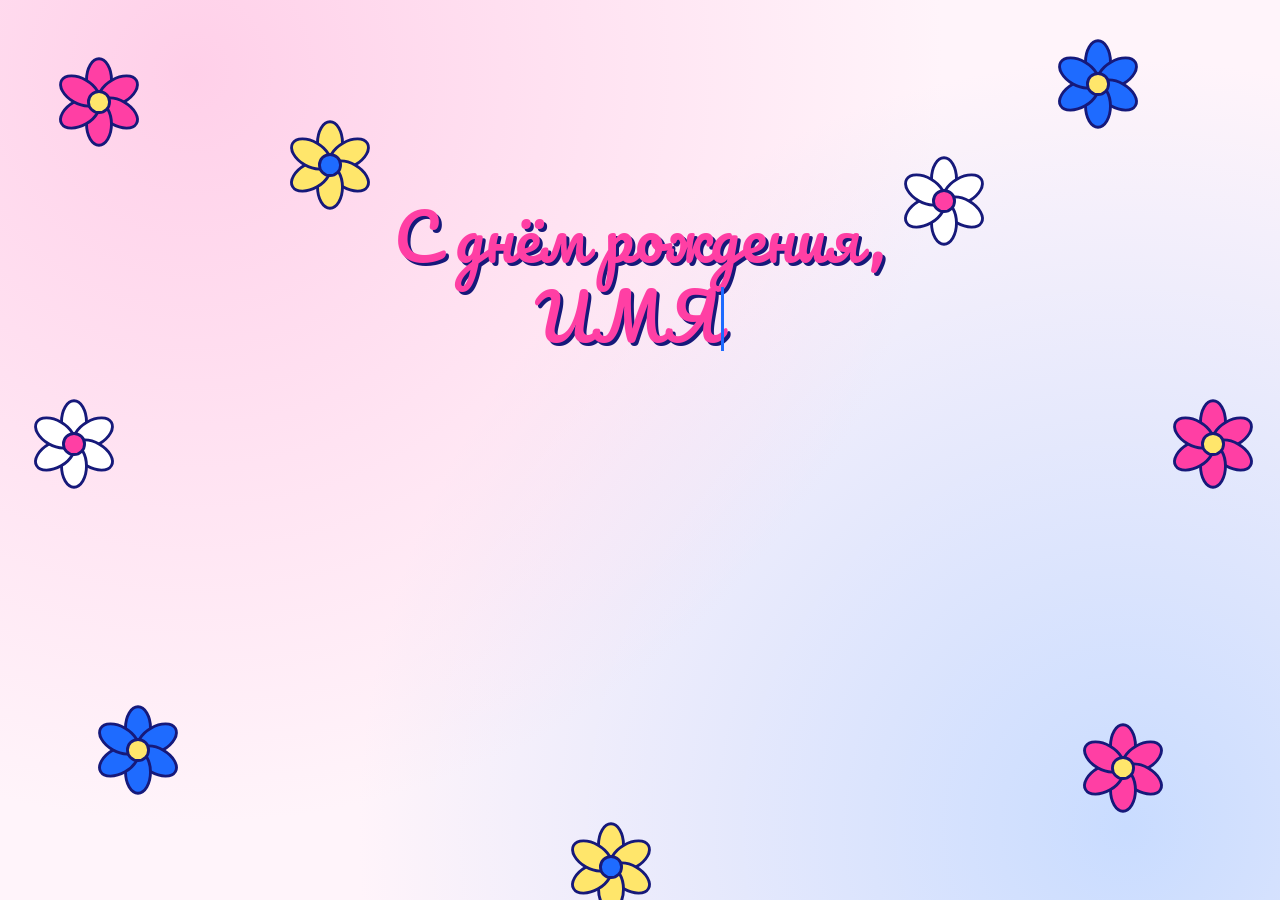
<file: index.html>
<!doctype html>
<html lang="ru">
<head>
<meta charset="utf-8">
<meta name="viewport" content="width=device-width,initial-scale=1,viewport-fit=cover">
<title>Тебе тут кое-что есть</title>
<link rel="preconnect" href="https://fonts.googleapis.com">
<link rel="preconnect" href="https://fonts.gstatic.com" crossorigin>
<link href="https://fonts.googleapis.com/css2?family=Pacifico&display=swap" rel="stylesheet">
<link rel="stylesheet" href="style.css">
</head>
<body>
<div class="garden" id="garden"></div>
<main class="wrap intro">
  <h1 data-type>С днём рождения, ИМЯ!</h1>
  <div class="lines">
    <p data-type>Тут немного текста, игр и один подарок.</p>
    <p data-type>Спешить некуда, всё сохранится.</p>
    <p data-type>Проиграть тут нельзя, я проверял.</p>
  </div>
  <a class="btn" href="hub.html" id="go">Поехали</a>
</main>
<script src="app.js"></script>
<script>
BD.garden(document.getElementById('garden'), 9);
document.getElementById('go').addEventListener('click', () => BD.set('intro'));

const sleep = ms => new Promise(r => setTimeout(r, ms));
const els = [...document.querySelectorAll('[data-type]')];
const reduce = matchMedia('(prefers-reduced-motion:reduce)').matches;
let skip = reduce;
addEventListener('pointerdown', () => { skip = true; }); // тап по экрану дописывает всё сразу
const caret = Object.assign(document.createElement('span'), { className: 'caret' });

// Весь текст сразу лежит в разметке (скрытый), поэтому строки не прыгают при печати
const parts = els.map(el => {
  const text = el.textContent;
  el.setAttribute('aria-label', text);
  el.innerHTML = '<span class="t" aria-hidden="true"></span><span class="r" aria-hidden="true"></span>';
  el.lastChild.textContent = text;
  return { el, text, t: el.firstChild, r: el.lastChild };
});

(async () => {
  try { await Promise.race([document.fonts.load('1em Pacifico', 'Привет'), sleep(1500)]); } catch (e) {}
  for (const { el, text, t, r } of parts) {
    el.insertBefore(caret, r);
    for (let i = 1; i <= text.length && !skip; i++) {
      t.textContent = text.slice(0, i); r.textContent = text.slice(i);
      await sleep(55 + Math.random() * 45);
    }
    t.textContent = text; r.textContent = '';
    if (!skip) await sleep(450);
  }
  caret.remove();
  document.getElementById('go').classList.add('show');
})();
</script>
</body>
</html>
</file>
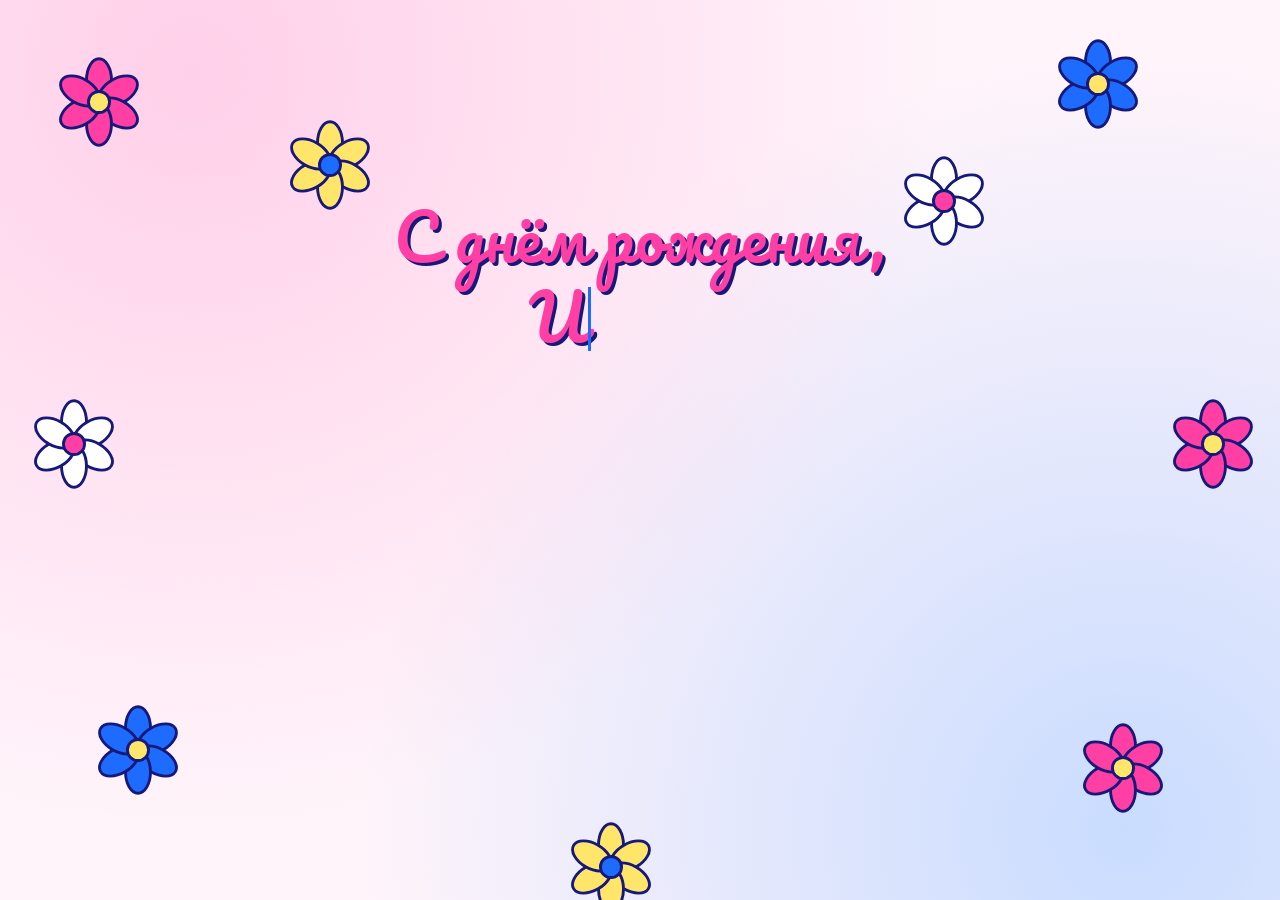
<file: hub.html>
<!doctype html>
<html lang="ru">
<head>
<meta charset="utf-8">
<meta name="viewport" content="width=device-width,initial-scale=1,viewport-fit=cover">
<title>Что тут есть</title>
<link rel="stylesheet" href="style.css">
</head>
<body>
<div class="garden" id="garden"></div>
<main class="wrap">
  <div class="top"><h2>Что тут есть</h2><span class="count" id="count"></span></div>
  <div class="list" id="list"></div>
</main>
<script src="app.js"></script>
<script>
// id совпадает с ключом прогресса. need: что должно быть пройдено до открытия.
const ITEMS = [
  {id:'card',    ico:'💌', title:'Открытка',          sub:'Прочитай и потыкай фотки',     href:'card.html',    need:[]},
  {id:'snake',   ico:'🐍', title:'Змейка',            sub:'Собери части подарков',        href:'snake.html',   need:['card']},
  {id:'scratch', ico:'🎟️', title:'Стирашка',          sub:'Найди слои и угадай подарки',  href:'scratch.html', need:['card']},
  {id:'wish',    ico:'✍️', title:'Желание',           sub:'Что хочешь на следующий год',  href:'wish.html',    need:['card']},
  {id:'candles', ico:'🎂', title:'Свечи',             sub:'Последний шаг',                href:'candles.html', need:['snake','scratch','wish'], final:true}
];
BD.garden(document.getElementById('garden'), 6);
const p = BD.get();
if (!p.intro && !BD.dev) location.replace('index.html');
const list = document.getElementById('list');
ITEMS.forEach(it => {
  if (it.final) list.insertAdjacentHTML('beforeend','<div class="sep"></div>');
  const open = BD.dev || it.need.every(n => p[n]);
  const done = !!p[it.id];
  const a = document.createElement('a');
  a.className = 'item ' + (done ? 'done' : open ? 'open' : 'locked') + (it.final ? ' final' : '');
  if (open) a.href = it.href; else a.setAttribute('aria-disabled','true');
  const hint = open ? it.sub : (it.final ? 'Откроется, когда пройдёшь всё' : 'Откроется после открытки');
  a.innerHTML = `<span class="ico">${open ? it.ico : '🔒'}</span><span><b>${it.title}</b><small>${hint}</small></span>`;
  list.appendChild(a);
});
const n = ['snake','scratch','wish'].filter(k => p[k]).length;
document.getElementById('count').textContent = p.card ? n + ' из 3' : '';
</script>
</body>
</html>
</file>
<file: style.css>
:root{
  --paper:#fff4fa; --card:#fff; --ink:#16197a; --muted:#5d5f9a;
  --banana:#ffe66b; --gum:#ff3fa4; --teal:#35c4c4; --sky:#1e6bff;
  --spring:cubic-bezier(.34,1.56,.64,1);
  color-scheme:light;
}
*{box-sizing:border-box;margin:0}
html{-webkit-text-size-adjust:100%}
body{
  font-family:-apple-system,BlinkMacSystemFont,"SF Pro Display","SF Pro Text","Helvetica Neue",Arial,sans-serif;
  background:radial-gradient(circle at 15% 8%,#ffd0e9,transparent 55%),radial-gradient(circle at 88% 92%,#c9dcff,transparent 55%),var(--paper);
  background-attachment:fixed;color:var(--ink);line-height:1.45;
  min-height:100svh;padding:env(safe-area-inset-top) 20px env(safe-area-inset-bottom);
  -webkit-font-smoothing:antialiased;
}
.wrap{max-width:560px;margin:0 auto;padding:56px 0 48px;position:relative;z-index:1}
h1{font-size:clamp(2.2rem,9vw,3.4rem);line-height:1.05;letter-spacing:-.03em;font-weight:800}
h2{font-size:1.5rem;letter-spacing:-.02em;font-weight:700}
p{color:var(--muted);font-size:1.08rem;max-width:44ch}
.btn{
  display:inline-block;border:0;cursor:pointer;font:inherit;font-weight:600;
  background:var(--ink);color:#fff;padding:15px 30px;border-radius:999px;text-decoration:none;
  transition:transform .35s var(--spring);
}
.btn:active{transform:scale(.94)}
a:focus-visible,button:focus-visible{outline:3px solid var(--sky);outline-offset:3px}

/* hub */
.top{display:flex;justify-content:space-between;align-items:baseline;margin-bottom:28px}
.count{color:var(--muted);font-weight:600;font-size:.95rem}
.list{display:grid;gap:14px}
.item{
  display:flex;align-items:center;gap:16px;padding:18px 20px;border-radius:22px;
  background:var(--card);color:var(--ink);text-decoration:none;position:relative;
  box-shadow:0 1px 2px rgba(0,0,0,.04),0 8px 24px rgba(0,0,0,.05);
  transition:transform .4s var(--spring);
}
.item .ico{font-size:1.9rem;width:48px;height:48px;display:grid;place-items:center;border-radius:14px;background:var(--paper)}
.item b{display:block;font-size:1.08rem}
.item small{color:var(--muted);font-size:.92rem}
.item.locked{opacity:.55;filter:grayscale(1);pointer-events:none}
.item.locked .ico{background:#e8e8ed}
.item.open{background:var(--banana);border:2.5px solid var(--ink);box-shadow:5px 5px 0 var(--ink)}
.item.open .ico{background:#fff;border:2px solid var(--ink)}
.item.open:active{transform:translate(3px,3px);box-shadow:2px 2px 0 var(--ink)}
.item.done{background:#e9fbf6;border:2.5px solid var(--teal);box-shadow:5px 5px 0 var(--teal)}
.item.done::after{content:"✓";position:absolute;right:20px;font-weight:800;color:var(--teal);font-size:1.3rem}
.item.final.open{background:var(--gum)}
.sep{height:6px}
@media (prefers-reduced-motion:reduce){*{animation-duration:.01s!important;animation-delay:0s!important;transition:none!important}}

/* плавные переходы между страницами (Chrome, Safari; остальные игнорируют) */
@view-transition{navigation:auto}
::view-transition-old(root){animation:.25s ease both vt-out}
::view-transition-new(root){animation:.35s ease both vt-in}
@keyframes vt-out{to{opacity:0;transform:scale(.98)}}
@keyframes vt-in{from{opacity:0;transform:scale(1.02)}}

/* intro */
.intro{display:flex;flex-direction:column;align-items:center;justify-content:center;text-align:center;min-height:100svh;gap:22px}
.intro h1,.intro .lines p{font-family:Pacifico,"Segoe Script","Comic Sans MS",cursive;font-weight:400}
.intro h1{font-size:clamp(2.3rem,11vw,4rem);line-height:1.25;letter-spacing:0;color:var(--gum);text-shadow:3px 3px 0 var(--ink)}
.intro .lines p{font-size:clamp(1.15rem,5vw,1.5rem);color:var(--ink);max-width:20ch;margin:0 auto 14px;line-height:1.5}
.r{visibility:hidden}
.caret{display:inline-block;width:3px;height:1em;margin-left:2px;background:var(--sky);vertical-align:-.12em;animation:blink 1s steps(1) infinite}
@keyframes blink{50%{opacity:0}}
.intro .btn{opacity:0;transform:translateY(10px);pointer-events:none;transition:opacity .5s,transform .5s var(--spring)}
.intro .btn.show{opacity:1;transform:none;pointer-events:auto}
.hub-btn{background:var(--gum)}

/* цветочки */
.garden{position:fixed;inset:0;pointer-events:none;overflow:hidden;z-index:0}
.fl{position:absolute;animation:bloom 1s var(--spring) both;animation-delay:var(--d)}
.fl .sway{transform-box:fill-box;transform-origin:center;animation:sway 4.5s ease-in-out infinite alternate;animation-delay:var(--d)}
@keyframes bloom{from{transform:scale(0) rotate(-120deg)}to{transform:none}}
@keyframes sway{from{transform:rotate(-12deg)}to{transform:rotate(12deg)}}
</file>
